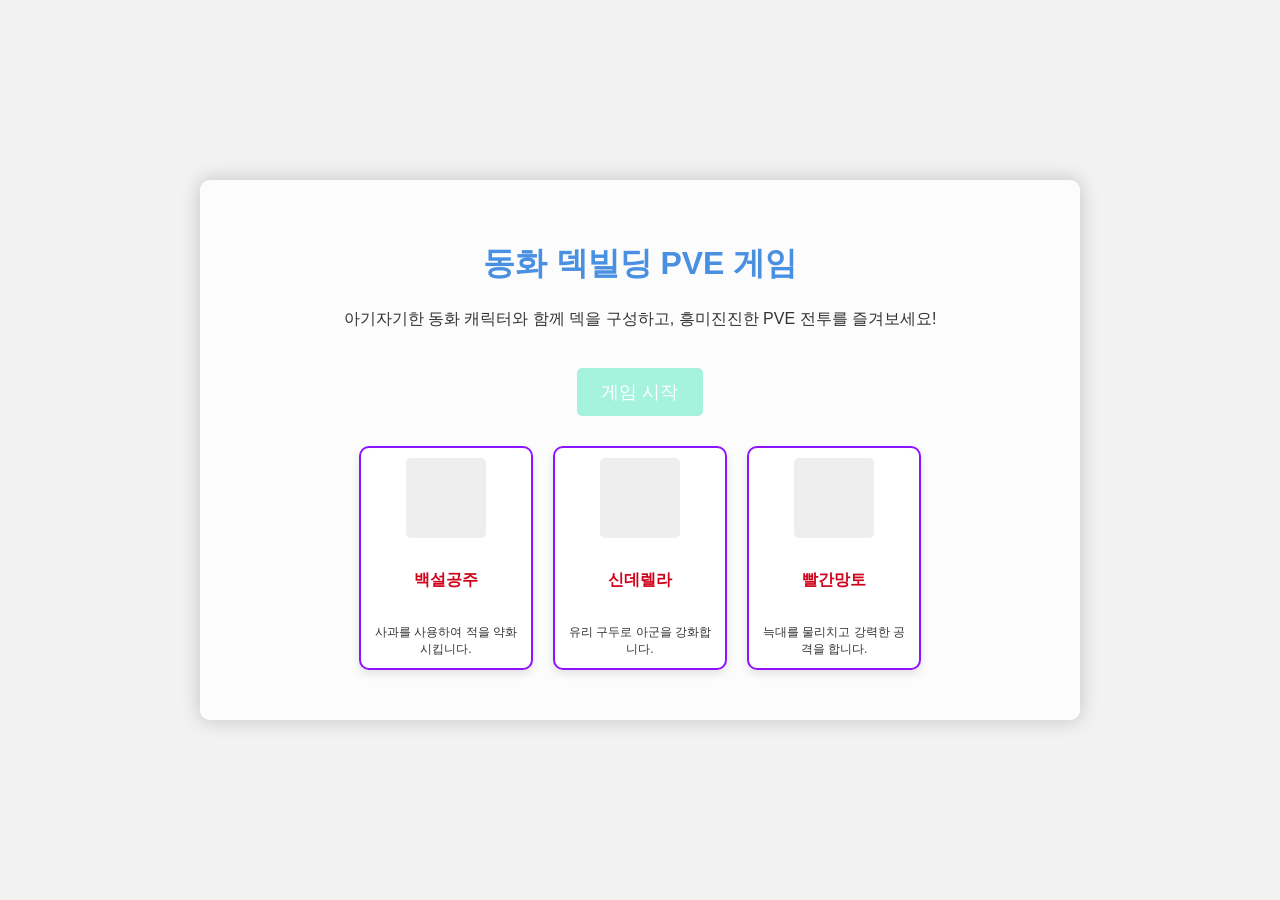
<file: my_project_20260226_192158/index.html>
<!DOCTYPE html>
<html>
<head>
<title>동화 덱빌딩 PVE 게임</title>
<style>
body {
  font-family: "Noto Sans KR", sans-serif;
  background-color: #F2F2F2;
  margin: 0;
  padding: 0;
  display: flex;
  justify-content: center;
  align-items: center;
  min-height: 100vh;
  background-image: url('static/images/background.png');
  background-size: cover;
  background-position: center;
}

.container {
  background-color: rgba(255, 255, 255, 0.8);
  border-radius: 10px;
  padding: 40px;
  box-shadow: 0 0 20px rgba(0, 0, 0, 0.2);
  text-align: center;
  width: 80%;
  max-width: 800px;
}

h1 {
  font-family: "둥근고딕", sans-serif;
  color: #4A90E2;
  margin-bottom: 20px;
}

p {
  font-size: 16px;
  line-height: 1.6;
  color: #333;
}

.button {
  background-image: url('static/images/button.png');
  background-size: cover;
  color: #fff;
  font-size: 18px;
  padding: 12px 24px;
  border: none;
  border-radius: 5px;
  cursor: pointer;
  transition: background-image 0.3s ease;
  margin-top: 20px;
}

.button:hover {
  background-image: url('static/images/button_hover.png');
}

.button:active {
  background-image: url('static/images/button_pressed.png');
}

/* 카드 스타일 */
.card-container {
    display: flex;
    justify-content: center;
    align-items: center;
    margin-top: 20px;
}

.card {
    width: 150px;
    height: 200px;
    border: 2px solid #9013FE;
    border-radius: 10px;
    margin: 10px;
    display: flex;
    flex-direction: column;
    justify-content: space-between;
    align-items: center;
    padding: 10px;
    box-shadow: 0 4px 8px rgba(0, 0, 0, 0.1);
    background-color: #fff;
}

.card-title {
    font-size: 16px;
    font-weight: bold;
    color: #D0021B;
}

.card-description {
    font-size: 12px;
    color: #333;
    text-align: center;
}

.card-image {
    width: 80px;
    height: 80px;
    border-radius: 5px;
    background-color: #eee; /* Placeholder */
}
</style>
</head>
<body>

<div class="container">
  <h1>동화 덱빌딩 PVE 게임</h1>
  <p>아기자기한 동화 캐릭터와 함께 덱을 구성하고, 흥미진진한 PVE 전투를 즐겨보세요!</p>
  <button class="button">게임 시작</button>

  <div class="card-container">
        <div class="card">
            <div class="card-image"></div>
            <div class="card-title">백설공주</div>
            <div class="card-description">사과를 사용하여 적을 약화시킵니다.</div>
        </div>
        <div class="card">
            <div class="card-image"></div>
            <div class="card-title">신데렐라</div>
            <div class="card-description">유리 구두로 아군을 강화합니다.</div>
        </div>
        <div class="card">
            <div class="card-image"></div>
            <div class="card-title">빨간망토</div>
            <div class="card-description">늑대를 물리치고 강력한 공격을 합니다.</div>
        </div>
    </div>
</div>

</body>
</html>
</file>
